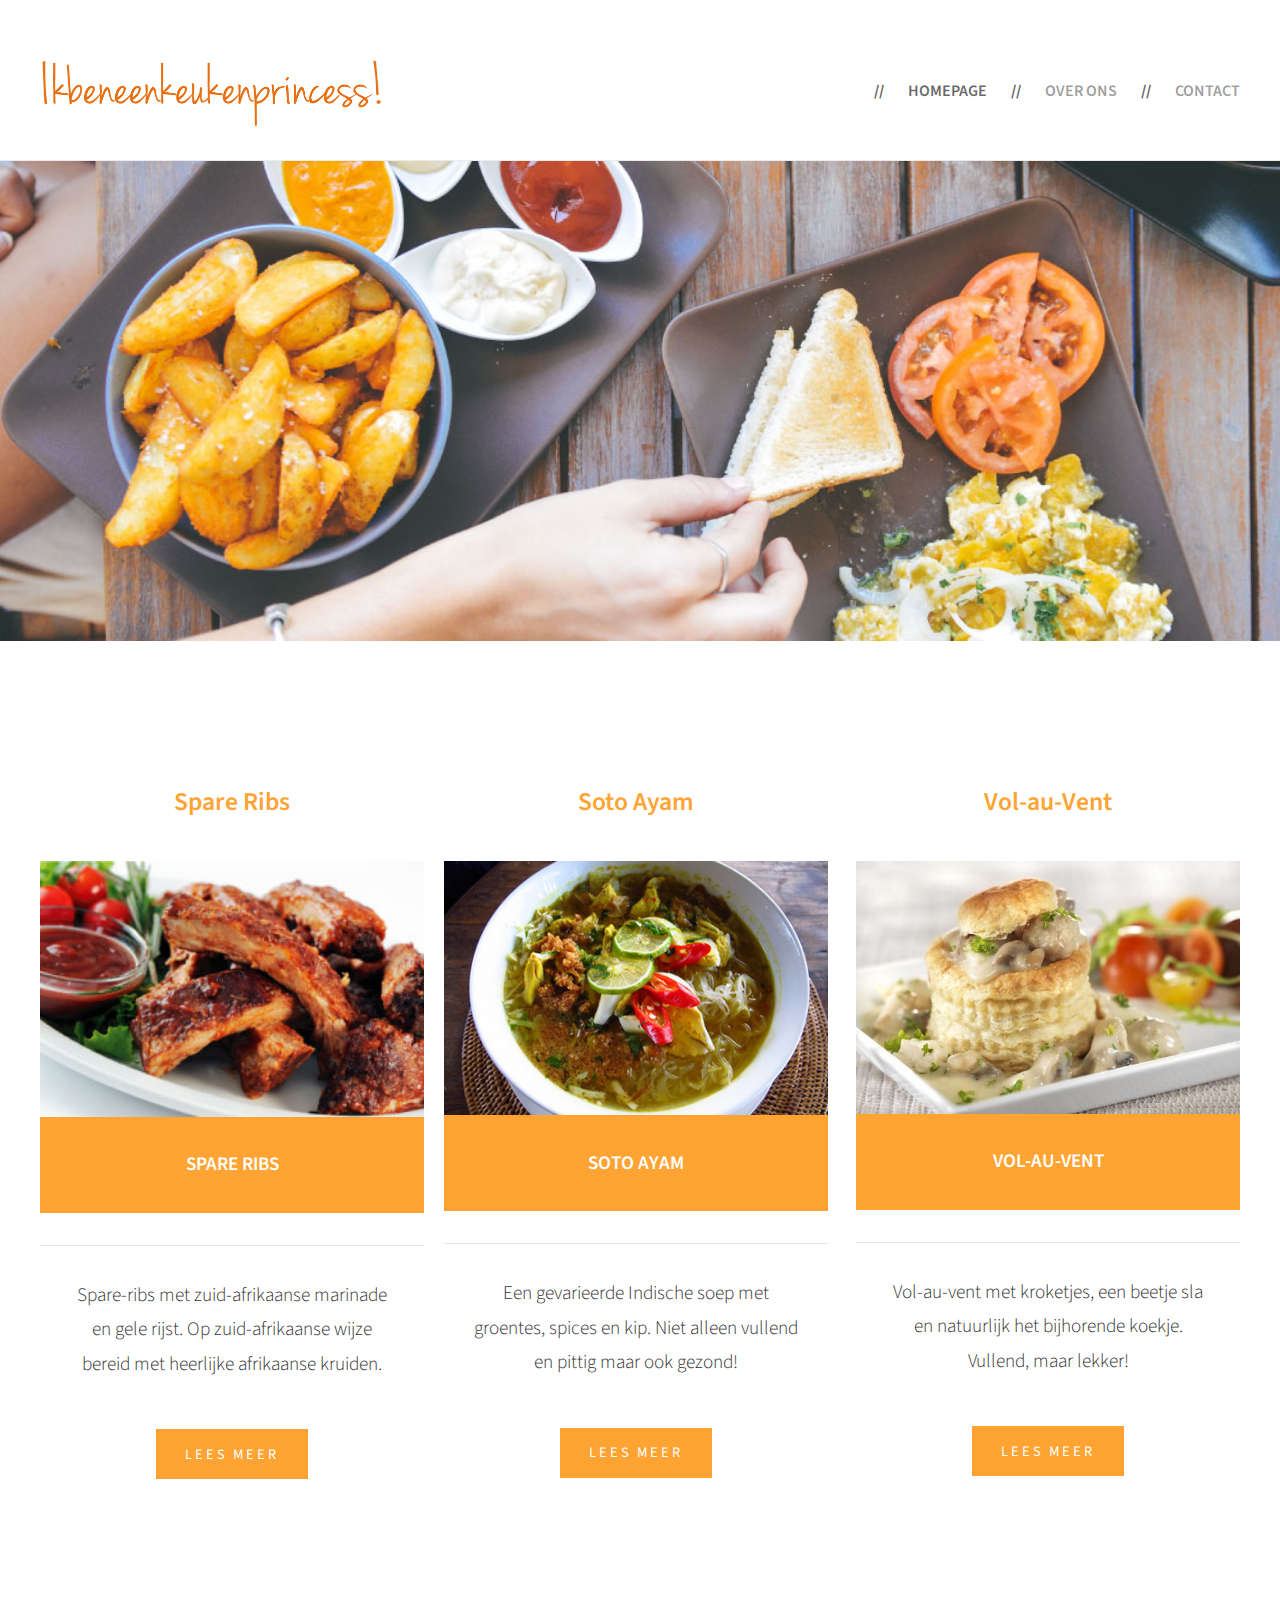
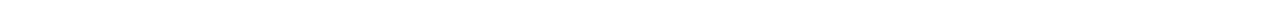
<file: ikbeneenkeukenprincess/index.html>
<!DOCTYPE html>
<html>
<head>
<meta http-equiv="Content-Type" content="text/html; charset=utf-8" />
<title>Ik ben een keukenprincess!</title>
<link href="http://fonts.googleapis.com/css?family=Source+Sans+Pro:200,300,400,600,700,900" rel="stylesheet" />
<link href="stijl.css" rel="stylesheet" type="text/css" media="all" />
</head>
    
<body>
<div id="header" class="container">
	<div id="logo">
        <img src="afbeeldingen/logo.png" alt="">
	</div>
	<div id="menu">
		<ul>
			<li class="active"><a href="index.html" title="">Homepage</a></li>
			<li><a href="about.html"  title="">Over ons</a></li>
			<li><a href="https://github.com/modomario/Webtech-Lab1-Keukenprincess/issues"  title="">contact</a></li>
		</ul>
	</div>
</div>
<div id="banner"></div>
<div id="page" class="container">
	<div class="gerechtA">
		<h2>Spare Ribs</h2>
		<div class="gerecht">
			<a href="recept.html" class="img img-full"><img src="afbeeldingen/gerecht1.jpg" alt="" /></a>
			<span>Spare ribs</span>
		</div>
		<p>Spare-ribs met zuid-afrikaanse marinade en gele rijst. Op zuid-afrikaanse wijze bereid met heerlijke afrikaanse kruiden.</p>
		<a href="recept.html" class="knop">Lees meer</a>
	</div>

	<div class="gerechtB">
		<h2>Soto Ayam</h2>
		<div class="gerecht">
			<a href="recept2.html" class="img img-full"><img src="afbeeldingen/soto-ayam.jpg" alt="" /></a>
			<span>Soto Ayam</span>
		</div>
		<p>Een gevarieerde Indische soep met groentes, spices en kip. Niet alleen vullend en pittig maar ook gezond!</p>
		<a href="recept2.html" class="knop">Lees meer</a>
	</div>

	<div class="gerechtC">
		<h2>Vol-au-Vent</h2>
		<div class="gerecht">
			<a href="recept3.html" class="img img-full"><img src="afbeeldingen/vol-au-vent.jpg" alt="" /></a>
			<span>Vol-au-Vent</span>
		</div>
		<p>Vol-au-vent met kroketjes, een beetje sla en natuurlijk het bijhorende koekje. Vullend, maar lekker!</p>
		<a href="recept3.html" class="knop">Lees meer</a>
	</div>
</div>
    </body>
</file>
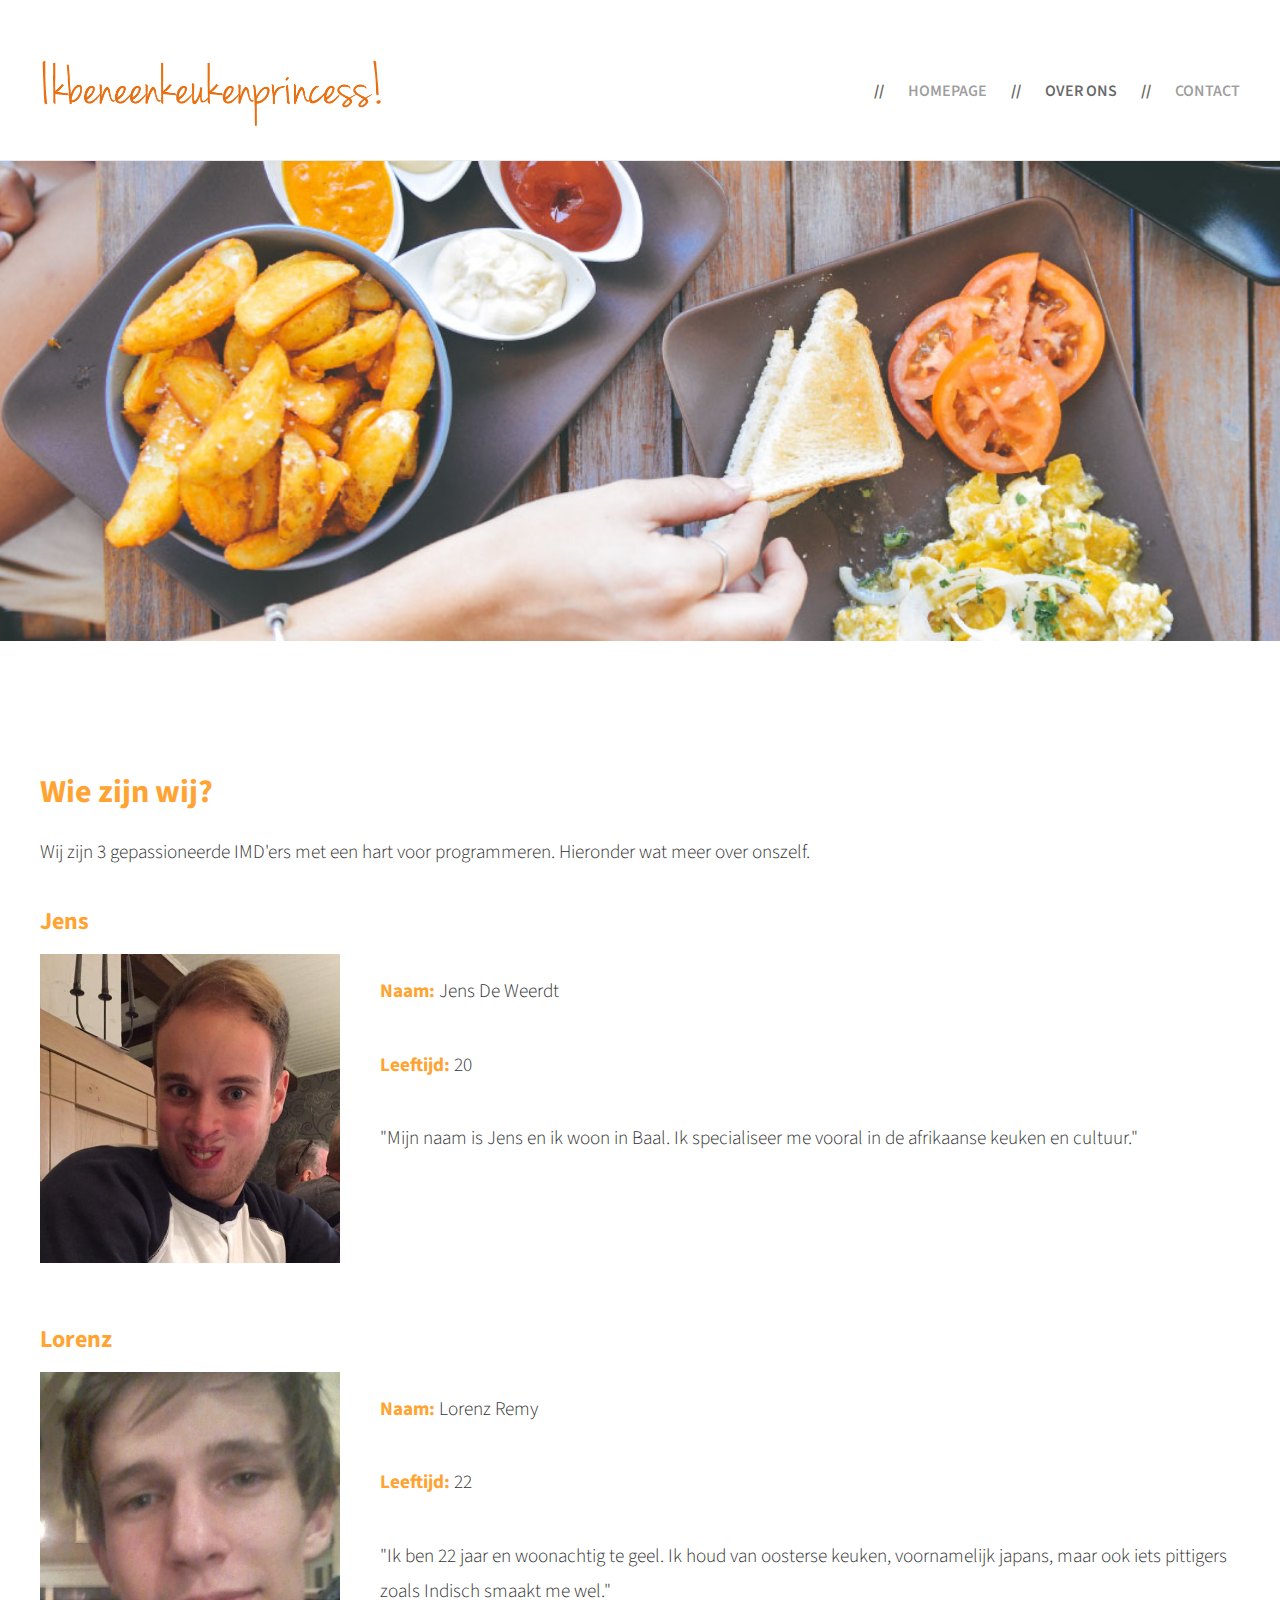
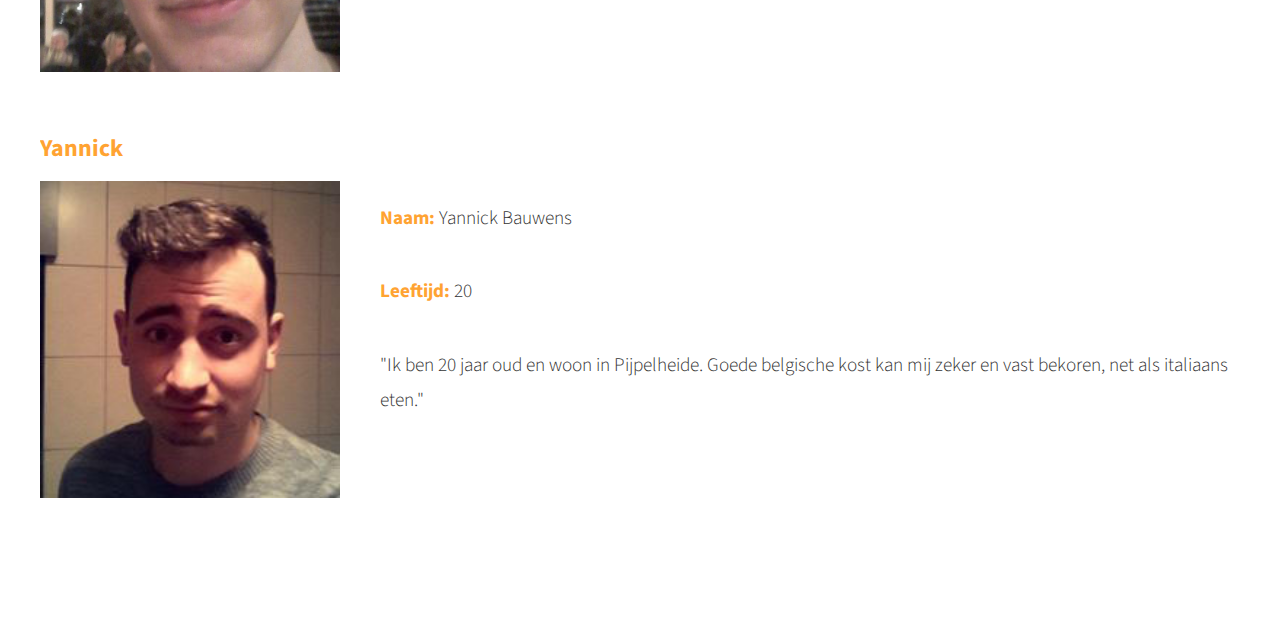
<file: ikbeneenkeukenprincess/about.html>
<!DOCTYPE html>
<html lang="en">
<head>
    <meta charset="UTF-8">
    <title>About us</title>
    <link href="http://fonts.googleapis.com/css?family=Source+Sans+Pro:200,300,400,600,700,900" rel="stylesheet" />
    <link href="stijl.css" rel="stylesheet" type="text/css" media="all" />
</head>
<body>
   
   <div id="header" class="container">
        <div id="logo">
            <img src="afbeeldingen/logo.png" alt="">
        </div>
        <div id="menu">
            <ul>
                <li><a href="index.html" title="">Homepage</a></li>
                <li class="active"><a href="about"  title="">Over ons</a></li>
                <li><a href="#"  title="">contact</a></li>
            </ul>
        </div>
    </div>
    <div id="banner"></div>
    
    <div id="page" class="container">
        <h1>Wie zijn wij?</h1>

        <p>Wij zijn 3 gepassioneerde IMD'ers met een hart voor programmeren. Hieronder wat meer over onszelf.</p>      
       
        <div class="clearfix">
            <h2>Jens</h2>
            <img src="afbeeldingen/Jens.jpg" alt="Lorenz" width="300px" id="imgAbout">
            <p id="tekstAbout"><span id="spanAbout">Naam:</span> Jens De Weerdt</p> 
            <p id="tekstAbout"><span id="spanAbout">Leeftijd:</span> 20</p>
            <p id="tekstAbout">&#34;Mijn naam is Jens en ik woon in Baal. Ik specialiseer me vooral in de afrikaanse keuken en cultuur.&#34;</p>
        </div><br><br>

          
        <div class="clearfix">
            <h2>Lorenz</h2>
            <img src="afbeeldingen/Lorenz.jpg" alt="Lorenz" width="300px" id="imgAbout">
            <p id="tekstAbout"><span id="spanAbout">Naam:</span> Lorenz Remy</p> 
            <p id="tekstAbout"><span id="spanAbout">Leeftijd:</span> 22</p>
            <p id="tekstAbout">&#34;Ik ben 22 jaar en woonachtig te geel. Ik houd van oosterse keuken, voornamelijk japans, maar ook iets pittigers zoals Indisch smaakt me wel.&#34;</p>
        </div><br><br>
           
        <div class="clearfix">
            <h2>Yannick</h2>
            <img src="afbeeldingen/Yannick.jpg" alt="Lorenz" width="300px" id="imgAbout">
            <p id="tekstAbout"><span id="spanAbout">Naam:</span> Yannick Bauwens</p> 
            <p id="tekstAbout"><span id="spanAbout">Leeftijd:</span> 20</p>
            <p id="tekstAbout">&#34;Ik ben 20 jaar oud en woon in Pijpelheide. Goede belgische kost kan mij zeker en vast bekoren, net als italiaans eten.&#34;</p>
        </div>
    </div>
</body>
</html>
</file>
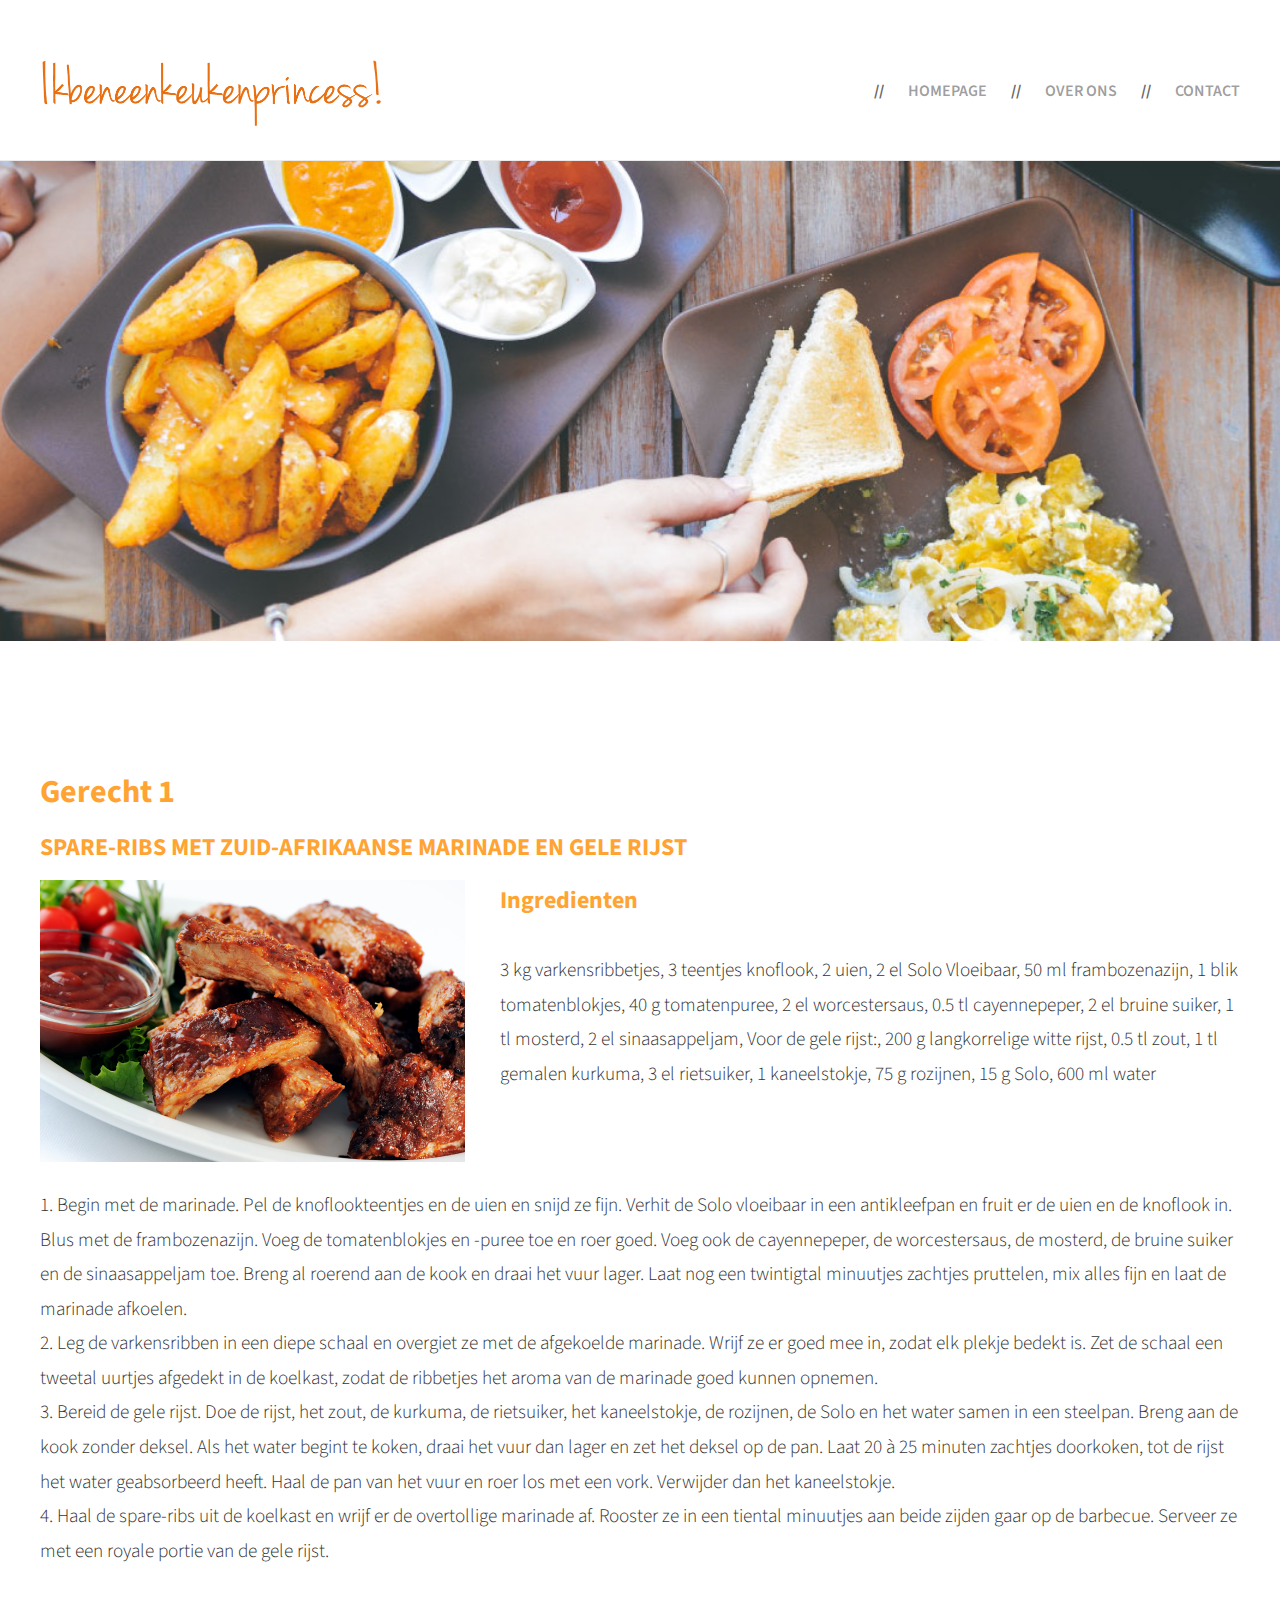
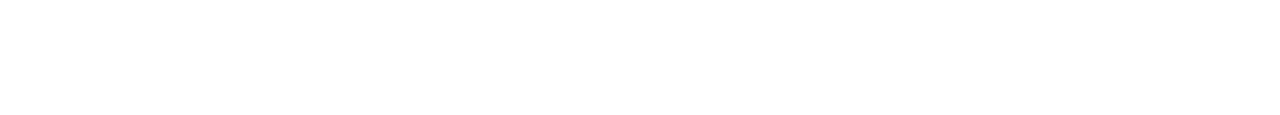
<file: ikbeneenkeukenprincess/recept.html>
<!DOCTYPE html>
<html>
<head>
<meta http-equiv="Content-Type" content="text/html; charset=utf-8" />
<title>Ik ben een keukenprincess!</title>
<link href="http://fonts.googleapis.com/css?family=Source+Sans+Pro:200,300,400,600,700,900" rel="stylesheet" />
<link href="stijl.css" rel="stylesheet" type="text/css" media="all" />
</head>
    
<body>
<div id="header" class="container">
	<div id="logo">
        <img src="afbeeldingen/logo.png" alt="">
	</div>
	<div id="menu">
		<ul>
			<li><a href="index.html" title="">Homepage</a></li>
			<li><a href="about.html"  title="">Over ons</a></li>
			<li><a href="#"  title="">contact</a></li>
		</ul>
	</div>
</div>
<div id="banner"></div>
<div id="page" class="container">
<h1>Gerecht 1</h1>
<h2>SPARE-RIBS MET ZUID-AFRIKAANSE MARINADE EN GELE RIJST</h2>
<div id="gerecht1">
    <div id="gerechtpic"><img src="afbeeldingen/spare%20ribs.jpg" alt="spare ribs foto"></div>
    <div id="ingredients"><h2>Ingredienten</h2><p>3 kg varkensribbetjes,  
3 teentjes knoflook,  
2 uien, 
2 el Solo Vloeibaar,   
50 ml frambozenazijn,  
1 blik tomatenblokjes,  
40 g tomatenpuree,  
2 el worcestersaus,  
0.5 tl cayennepeper,  
2 el bruine suiker,  
1 tl mosterd,  
2 el sinaasappeljam,  
Voor de gele rijst:,  
200 g langkorrelige witte rijst,  
0.5 tl zout,  
1 tl gemalen kurkuma,  
3 el rietsuiker,  
1 kaneelstokje,  
75 g rozijnen,  
15 g Solo,  
600 ml water</p></div>
    <p id="recepttekst">1. Begin met de marinade. Pel de knoflookteentjes en de uien en snijd ze fijn. Verhit de Solo vloeibaar in een antikleefpan en fruit er de uien en de knoflook in. Blus met de frambozenazijn. Voeg de tomatenblokjes en -puree toe en roer goed. Voeg ook de cayennepeper, de worcestersaus, de mosterd, de bruine suiker en de sinaasappeljam toe. Breng al roerend aan de kook en draai het vuur lager. Laat nog een twintigtal minuutjes zachtjes pruttelen, mix alles fijn en laat de marinade afkoelen.</br>
2. Leg de varkensribben in een diepe schaal en overgiet ze met de afgekoelde marinade. Wrijf ze er goed mee in, zodat elk plekje bedekt is. Zet de schaal een tweetal uurtjes afgedekt in de koelkast, zodat de ribbetjes het aroma van de marinade goed kunnen opnemen.</br>
3. Bereid de gele rijst. Doe de rijst, het zout, de kurkuma, de rietsuiker, het kaneelstokje, de rozijnen, de Solo en het water samen in een steelpan. Breng aan de kook zonder deksel. Als het water begint te koken, draai het vuur dan lager en zet het deksel op de pan. Laat 20 à 25 minuten zachtjes doorkoken, tot de rijst het water geabsorbeerd heeft. Haal de pan van het vuur en roer los met een vork. Verwijder dan het kaneelstokje.</br>
4. Haal de spare-ribs uit de koelkast en wrijf er de overtollige marinade af. Rooster ze in een tiental minuutjes aan beide zijden gaar op de barbecue. Serveer ze met een royale portie van de gele rijst.</p>
</div>

</div>
</body>
</file>
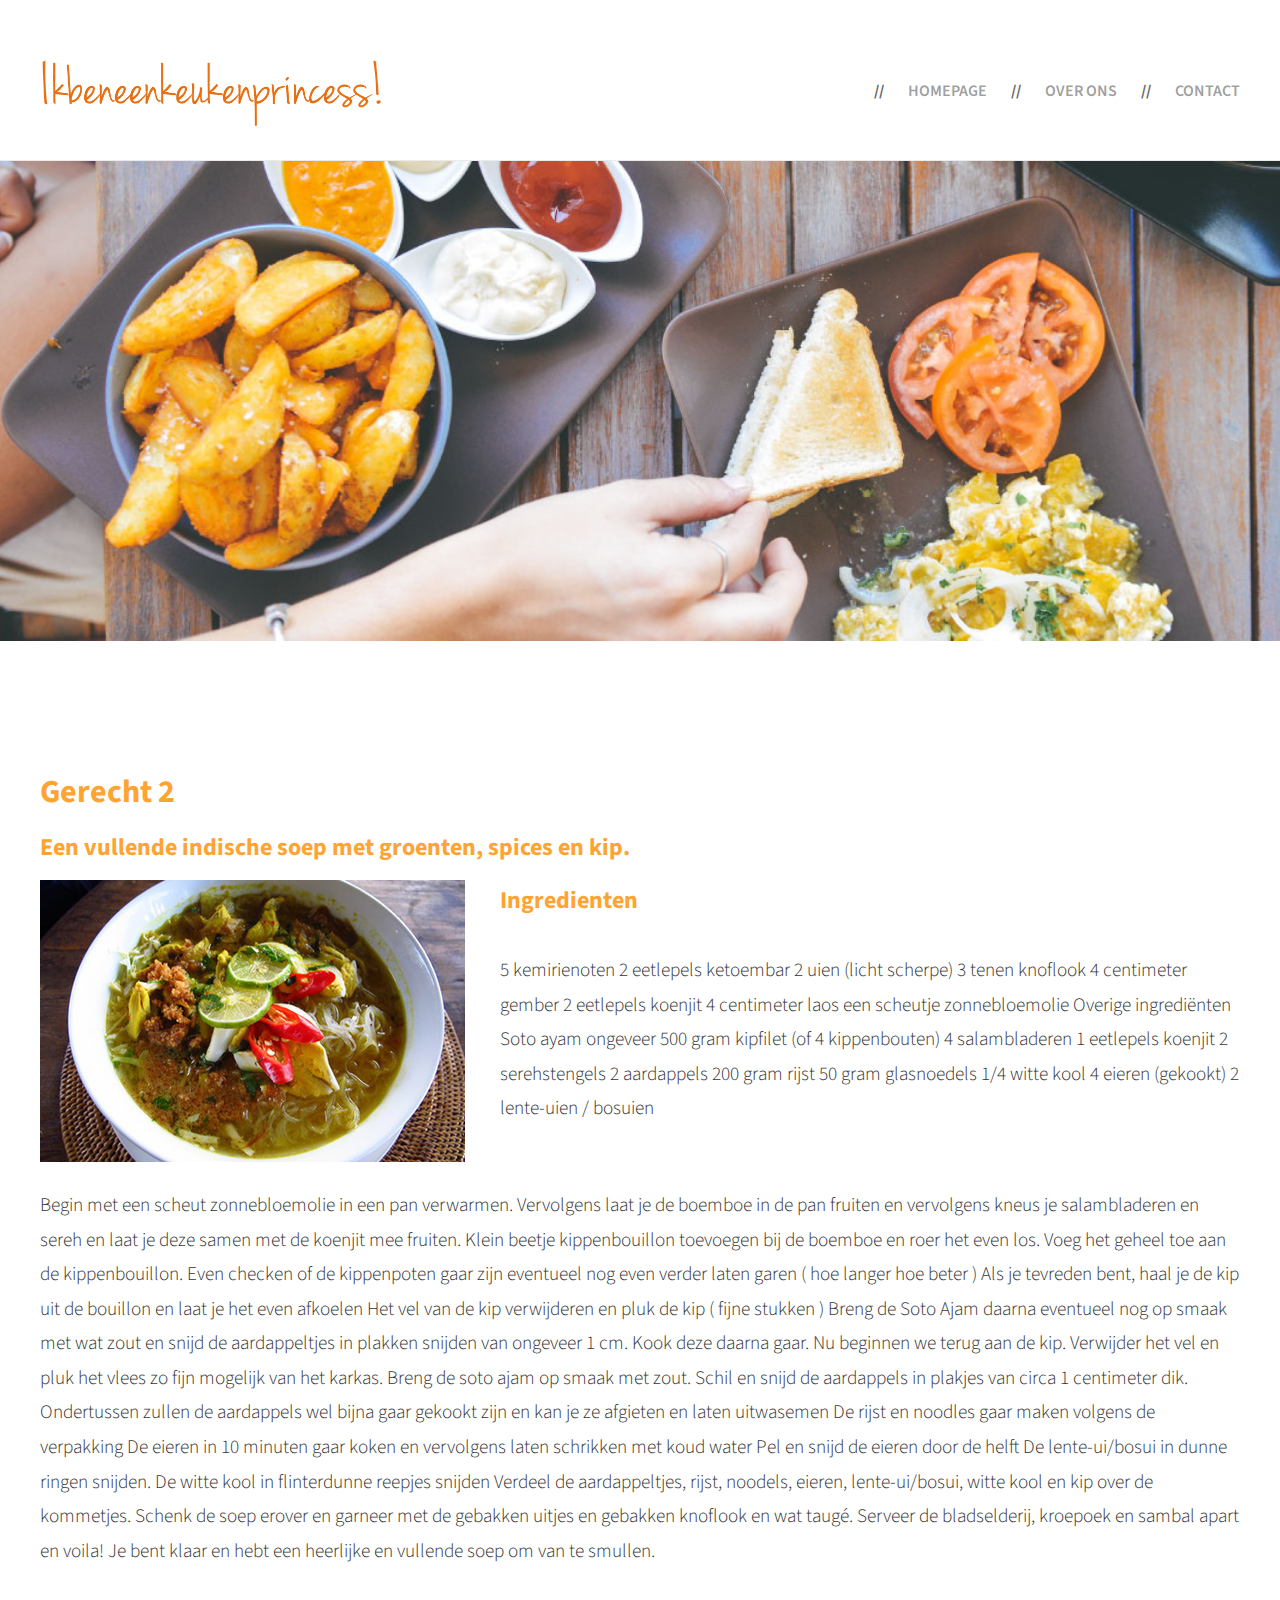
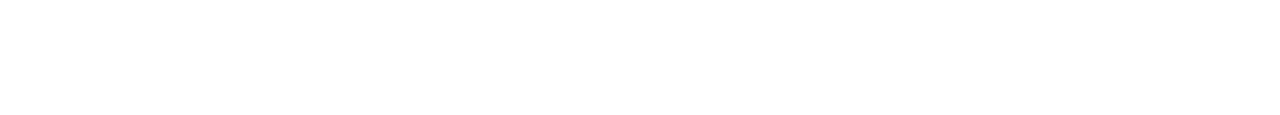
<file: ikbeneenkeukenprincess/recept2.html>
<!DOCTYPE html>
<html>
<head>
<meta http-equiv="Content-Type" content="text/html; charset=utf-8" />
<title>Ik ben een keukenprincess!</title>
<link href="http://fonts.googleapis.com/css?family=Source+Sans+Pro:200,300,400,600,700,900" rel="stylesheet" />
<link href="stijl.css" rel="stylesheet" type="text/css" media="all" />
</head>
    
<body>
<div id="header" class="container">
	<div id="logo">
        <img src="afbeeldingen/logo.png" alt="">
	</div>
	<div id="menu">
		<ul>
			<li><a href="index.html" title="">Homepage</a></li>
			<li><a href="about.html"  title="">Over ons</a></li>
			<li><a href="#"  title="">contact</a></li>
		</ul>
	</div>
</div>
<div id="banner"></div>
<div id="page" class="container">
<h1>Gerecht 2</h1>
<h2>Een vullende indische soep met groenten, spices en kip.</h2>
<div id="gerecht1">
    <div id="gerechtpic"><img src="afbeeldingen/soto-ayam.jpg" alt="spare ribs foto"></div>
    <div id="ingredients"><h2>Ingredienten</h2><p>5 kemirienoten
2 eetlepels ketoembar
2 uien (licht scherpe)
3 tenen knoflook
4 centimeter gember
2 eetlepels koenjit
4 centimeter laos
een scheutje zonnebloemolie
Overige ingrediënten Soto ayam

ongeveer 500 gram kipfilet (of 4 kippenbouten)
4 salambladeren
1 eetlepels koenjit
2 serehstengels
2 aardappels
200 gram rijst
50 gram glasnoedels
1/4 witte kool
4 eieren (gekookt)
2 lente-uien / bosuien</p></div>
    <p id="recepttekst">Begin met een scheut zonnebloemolie in een pan verwarmen.
Vervolgens laat je de boemboe in de pan fruiten
en vervolgens kneus je salambladeren en sereh en laat je deze samen met de koenjit mee fruiten.
Klein beetje kippenbouillon toevoegen bij de boemboe en roer het even los.
Voeg het geheel toe aan de kippenbouillon.
Even checken of de kippenpoten gaar zijn eventueel nog even verder laten garen ( hoe langer hoe beter )
Als je tevreden bent, haal je de kip uit de bouillon en laat je het even afkoelen
Het vel van de kip verwijderen en pluk de kip ( fijne stukken )
Breng de Soto Ajam daarna eventueel nog op smaak met wat zout en snijd de aardappeltjes in plakken snijden van ongeveer 1 cm.
Kook deze daarna gaar.
Nu beginnen we terug aan de kip.
Verwijder het vel en pluk het vlees zo fijn mogelijk van het karkas. Breng de soto ajam op smaak met zout.
Schil en snijd de aardappels in plakjes van circa 1 centimeter dik.
Ondertussen zullen de aardappels wel bijna gaar gekookt zijn en kan je ze afgieten en laten uitwasemen
De rijst en noodles gaar maken volgens de verpakking
De eieren in 10 minuten gaar koken en vervolgens laten schrikken met koud water
Pel en snijd de eieren door de helft
De lente-ui/bosui in dunne ringen snijden.
De witte kool in flinterdunne reepjes snijden
        
Verdeel de aardappeltjes, rijst, noodels, eieren, lente-ui/bosui, witte kool en kip over de kommetjes.
Schenk de soep erover en garneer met de gebakken uitjes en gebakken knoflook en wat taugé.
Serveer de bladselderij, kroepoek en sambal apart en voila! Je bent klaar en hebt een heerlijke en vullende soep om van te smullen.
</p>
</div>

</div>
</body>
</file>
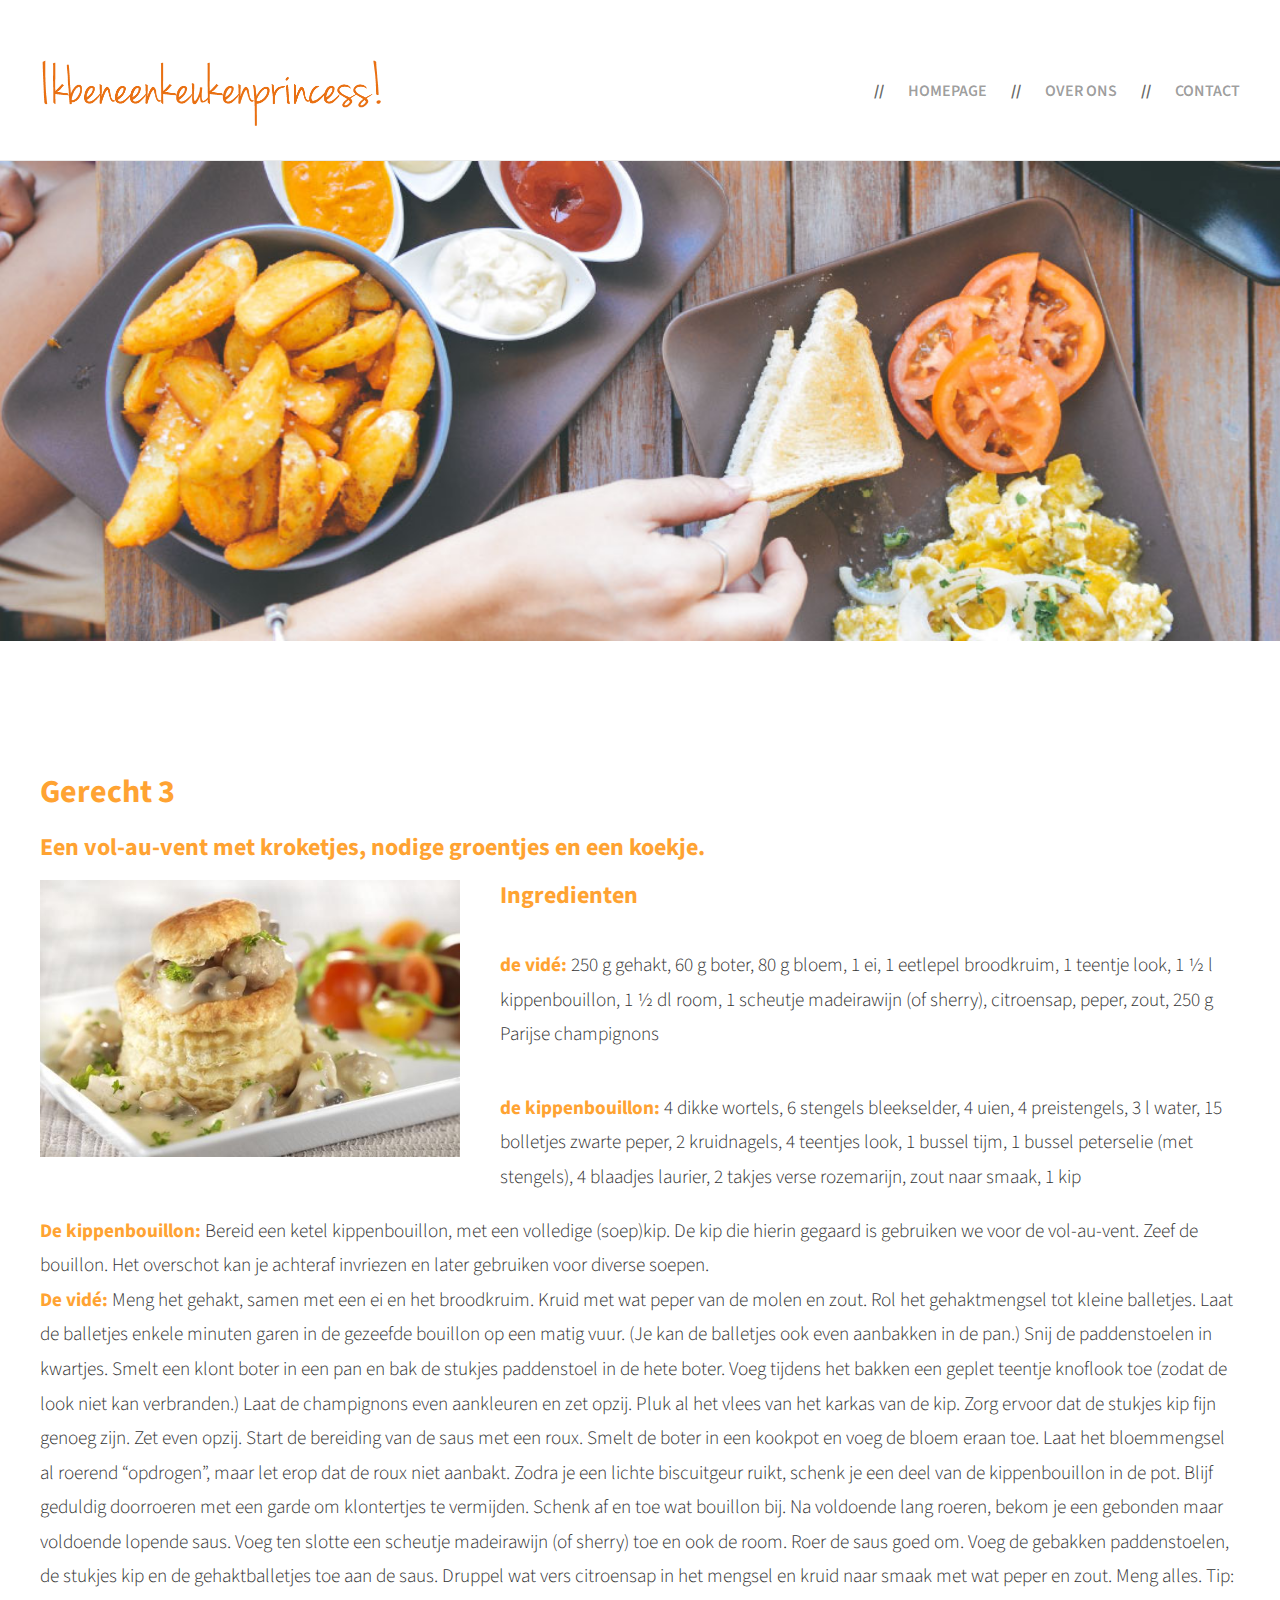
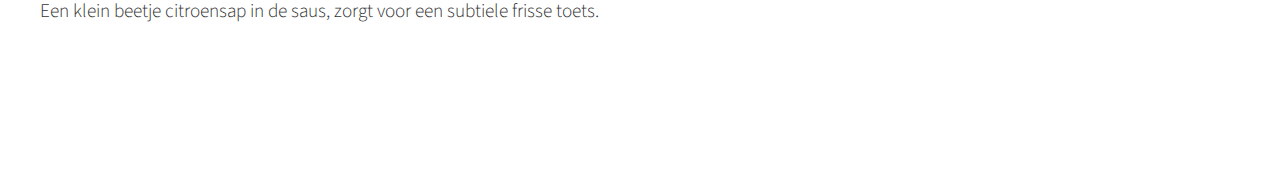
<file: ikbeneenkeukenprincess/recept3.html>
<!DOCTYPE html>
<html>
<head>
<meta http-equiv="Content-Type" content="text/html; charset=utf-8" />
<title>Ik ben een keukenprincess!</title>
<link href="http://fonts.googleapis.com/css?family=Source+Sans+Pro:200,300,400,600,700,900" rel="stylesheet" />
<link href="stijl.css" rel="stylesheet" type="text/css" media="all" />
</head>
    
<body>
<div id="header" class="container">
	<div id="logo">
        <img src="afbeeldingen/logo.png" alt="">
	</div>
	<div id="menu">
		<ul>
			<li><a href="index.html" title="">Homepage</a></li>
			<li><a href="about.html"  title="">Over ons</a></li>
			<li><a href="#"  title="">contact</a></li>
		</ul>
	</div>
</div>
<div id="banner"></div>
<div id="page" class="container">
<h1>Gerecht 3</h1>
<h2>Een vol-au-vent met kroketjes, nodige groentjes en een koekje.</h2>
<div id="gerecht1">
    <div id="gerechtpic"><img src="afbeeldingen/vol-au-vent.jpg" alt="vol au vent" width="420px"></div>
    <div id="ingredients"><h2>Ingredienten</h2><p><span id="spanAbout">de vidé:</span>    250 g gehakt,
    60 g boter,
    80 g bloem,
    1 ei,
    1 eetlepel broodkruim,
    1 teentje look,
    1 1⁄2 l kippenbouillon,
    1 1⁄2 dl room,
    1 scheutje madeirawijn (of sherry),
    citroensap,
    peper,
    zout,
    250 g Parijse champignons </p>
    
    <p><span id="spanAbout">de kippenbouillon:</span>    4 dikke wortels,
    6 stengels bleekselder,
    4 uien,
    4 preistengels,
    3 l water,
    15 bolletjes zwarte peper,
    2 kruidnagels,
    4 teentjes look,
    1 bussel tijm,
    1 bussel peterselie (met stengels),
    4 blaadjes laurier,
    2 takjes verse rozemarijn,
    zout naar smaak,
    1 kip </p>
    </div>
    <p id="recepttekst"> <span id="spanAbout">De kippenbouillon:</span>   Bereid een ketel kippenbouillon, met een volledige (soep)kip. De kip die hierin gegaard is gebruiken we voor de vol-au-vent. Zeef de bouillon.
     
    Het overschot kan je achteraf invriezen en later gebruiken voor diverse soepen. <br>
    <span id="spanAbout">De vidé:</span>     Meng het gehakt, samen met een ei en het broodkruim. Kruid met wat peper van de molen en zout.
     
    Rol het gehaktmengsel tot kleine balletjes.
     
    Laat de balletjes enkele minuten garen in de gezeefde bouillon op een matig vuur. (Je kan de balletjes ook even aanbakken in de pan.)
     
    Snij de paddenstoelen in kwartjes.
     
    Smelt een klont boter in een pan en bak de stukjes paddenstoel in de hete boter. Voeg tijdens het bakken een geplet teentje knoflook toe (zodat de look niet kan verbranden.)
     
    Laat de champignons even aankleuren en zet opzij.
     
    Pluk al het vlees van het karkas van de kip. Zorg ervoor dat de stukjes kip fijn genoeg zijn. Zet even opzij.
     
    Start de bereiding van de saus met een roux. Smelt de boter in een kookpot en voeg de bloem eraan toe. Laat het bloemmengsel al roerend “opdrogen”, maar let erop dat de roux niet aanbakt.
     
    Zodra je een lichte biscuitgeur ruikt, schenk je een deel van de kippenbouillon in de pot. Blijf geduldig doorroeren met een garde om klontertjes te vermijden.
     
    Schenk af en toe wat bouillon bij. Na voldoende lang roeren, bekom je een gebonden maar voldoende lopende saus.
     
    Voeg ten slotte een scheutje madeirawijn (of sherry) toe en ook de room. Roer de saus goed om.
     
    Voeg de gebakken paddenstoelen, de stukjes kip en de gehaktballetjes toe aan de saus. Druppel wat vers citroensap in het mengsel en kruid naar smaak met wat peper en zout. Meng alles.
    Tip: Een klein beetje citroensap in de saus, zorgt voor een subtiele frisse toets.
</div>

</div>
</body>
</file>
<file: ikbeneenkeukenprincess/stijl.css>
html, body
	{
		height: 100%;
	}
	
	body
	{
		margin: 0px;
		padding: 0px;
		background: #FFF;
		font-family: 'Source Sans Pro', sans-serif;
		font-size: 12pt;
		font-weight: 300;
		color: #000000;
	}
	
	
	h1, h2, h3
	{
		margin: 0;
		padding: 0;
		color: #FFA332;
	}

    h2{
        padding:15px 0px 15px 0px;
    }
	
	p, ol, ul
	{
		margin-top: 0;
	}
	
	ol, ul
	{
		padding: 0;
		list-style: none;
	}
	
	p
	{
		line-height: 180%;
	}
	
	strong
	{
		color: #8dc63f;
	}
	
	a
	{
		color: #8dc63f;
	}
	
	a:hover
	{
		text-decoration: none;
	}
	
	.container
	{
		overflow: hidden;
		margin: 0em auto;
		width: 1200px;
	}
	
	.img
	{
		display: inline-block;
	}
	
	.img img
	{
		display: block;
		width: 100%;
	}
	
	.img-full
	{
		display: block;
		width: 100%;
		margin: 0;
	}
	
	.img-left
	{
		float: left;
		margin: 0 2em 2em 0;
	}
	
	.img-centered
	{
		display: block;
		margin: 0 0 2em 0;
	}
	
	.img-centered img
	{
		margin: 0 auto;
		width: auto;
	}


	.knop
	{
		display: inline-block;
		margin-top: 2em;
		padding: 1em 2em 1em 2em;
		background: #FFA332;
		letter-spacing: 0.20em;
		text-decoration: none;
		text-transform: uppercase;
		font-weight: 400;
		font-size: 0.90em;
		color: #FFF;
	}

	.gerechtA,
	.gerechtB,
	.gerechtC
	{
		width: 384px;
		text-align: center;
	}

	.gerechtA h2,
	.gerechtB h2,
	.gerechtC h2
	{
		margin-bottom: 1em;
		font-weight: 600;
		font-size: 1.6em;
	}

	.gerechtA p,
	.gerechtB p,
	.gerechtC p
	{
		padding: 0em 1.5em;
	}

	.gerechtA,
	.gerechtB
	{
		float: left;
		margin-right: 20px;
	}
	
	.gerechtC
	{
		float: right;
	}


	#header
	{
		position: relative;
		padding: 5em 0em;
	}


	#logo
	{
		position: absolute;
		top: 3.7em;
		left: 0;
        
	}
	
	#logo a
	{
		text-decoration: none;
		color: #FFA332;
	}

    #logo img{
        width:350px;
    }

	#menu
	{
		position: absolute;
		top: 5em;
		right: 0;
	}
	
	#menu ul
	{
		display: inline-block;
	}
	
	#menu li
	{
		display: block;
		float: left;
		text-align: center;
	}
	
		#menu li:before
		{
			content: "//";
			padding: 1em 1.5em;
			font-weight: 700;
			color: rgba(0,0,0,.6);
		}
	
	#menu li a, #menu li span
	{
		text-decoration: none;
		text-transform: uppercase;
		font-weight: 600;
		font-size: 1em;
		color: rgba(0,0,0,.4);
	}
	
	#menu li:hover a, #menu li.active a, #menu li.active span
	{
		color: rgba(0,0,0,.6);
	}
	
	#menu .current_page_item a
	{
		color: rgba(0,0,0,.8);
	}
	

	#banner
	{
		overflow: hidden;
		padding: 15em 0em;
		background: url(afbeeldingen/banner.jpg) no-repeat center;
		background-size: cover;
		border-top: 1px solid rgba(0,0,0,0.08);
	}


	#page
	{
		position: relative;
		overflow: hidden;
		padding: 8em 0em;
	}

	.gerecht
	{
		margin-bottom: 2em;
		padding-bottom: 2em;
		border-bottom: 1px solid rgba(0,0,0,.1);
	}
	
	.gerecht span
	{
		margin: 0;
		padding: 1em 1em;
		background: #FFA332;
		display: block;
		line-height: 3em;
		text-align: center;
		text-transform: uppercase;
		font-weight: 600;
		font-size: 1.2em;
		color: #FFF;
	}


p{
    font-size:1.2em;
    padding-top:20px;
    color:#333333;
}

#ingredients{
    float:right;
    margin-top:-300px;
    margin-left:460px;
}

#tekstAbout{
    margin-left:340px;
}

#imgAbout{
    float:left;
}

#spanAbout{
    color: #FFA332;
    font-weight: bold;
}

.clearfix {
  overflow: auto;
}
</file>
